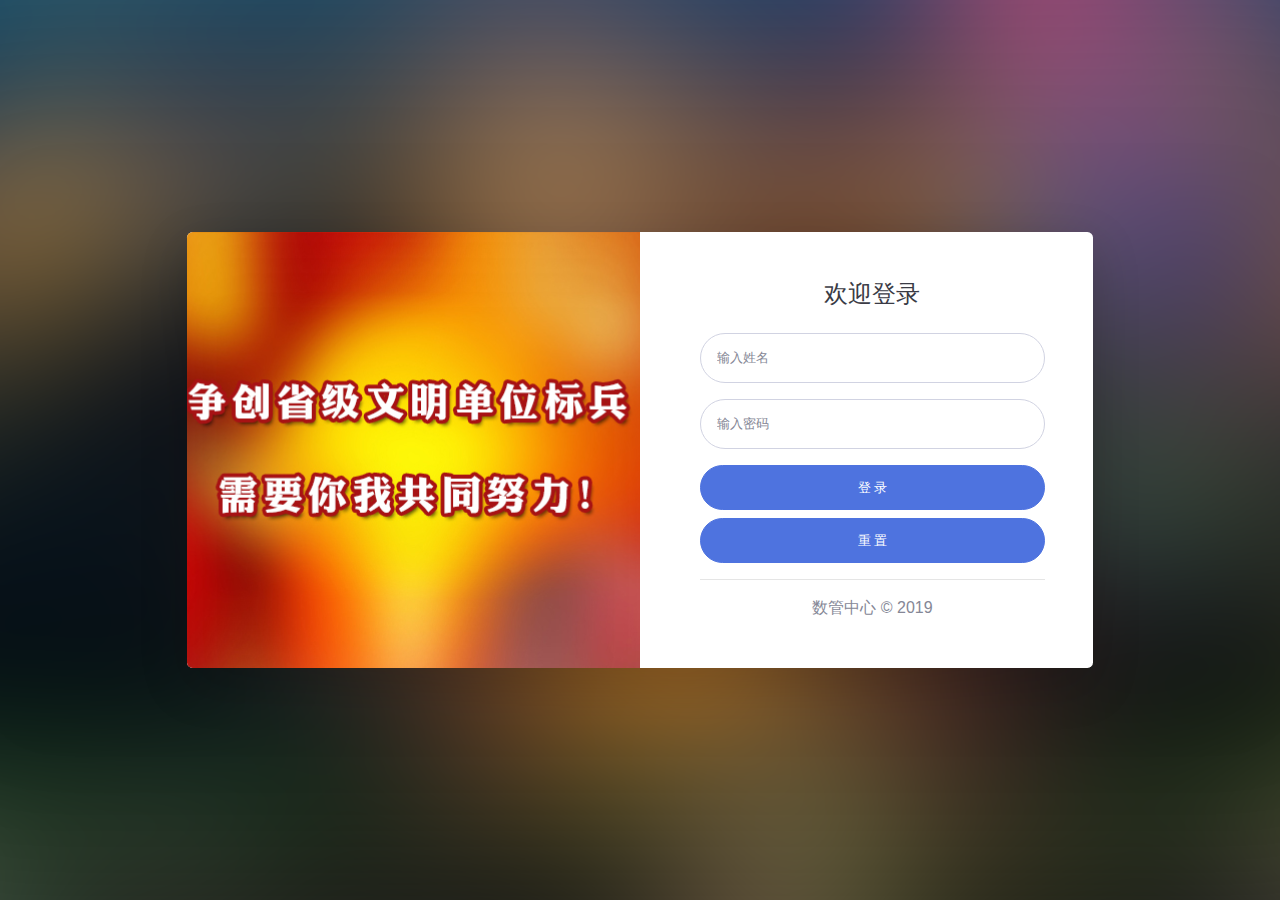
<file: templates/login.html>
<!DOCTYPE html>
<html lang="en" class="h-100">

<head>

  <meta charset="utf-8">
  <meta http-equiv="X-UA-Compatible" content="IE=edge">
  <meta name="viewport" content="width=device-width, initial-scale=1, shrink-to-fit=no">
  <meta name="description" content="">
  <meta name="author" content="">

  <title>文明单位内部测试平台</title>

  <link href="/static/css/sb-admin-2.min.css" rel="stylesheet">
  <link href="/static/css/lian.css" rel="stylesheet">
</head>

<body class="bg-gray">

  <div class="container h-100">

    <!-- Outer Row -->
    <div class="row justify-content-center align-self-center h-100">

      <div class="col-xl-10 col-lg-12 col-md-9 login-form">

        <div class="card o-hidden border-0 shadow-lg my-5">
          <div class="card-body p-0">
            <!-- Nested Row within Card Body -->
            <div class="row">
              <div class="col-lg-6 d-lg-block login-left-image"></div>
              <div class="col-lg-6">
                <div class="p-5">
                  <div class="text-center">
                    <h1 class="h4 text-gray-900 mb-4">欢迎登录</h1>
                  </div>
                  <form class="user" id="loginForm" method="POST" action="/login">
                    <div class="form-group">
                      <input type="text" class="form-control form-control-user" name="username" placeholder="输入姓名"
                        required title="提示" data-toggle="popover">
                    </div>
                    <div class="form-group">
                      <input type="password" class="form-control form-control-user required" name="password"
                        placeholder="输入密码" required>
                    </div>
                    <input type="submit" class="btn btn-primary btn-user btn-block" value="登 录">
                    <button class="btn btn-primary btn-user btn-block" onclick="doReset()">重 置</button>
                    <hr>
                    <div class="text-center">数管中心 © 2019</div>
                </div>
              </div>
            </div>
          </div>
        </div>

      </div>

    </div>

  </div>

  <script src="/static/vendor/jquery/jquery.min.js"></script>
  <script src="/static/vendor/bootstrap/js/bootstrap.bundle.min.js"></script>
  <script src="/static/vendor/jquery-easing/jquery.easing.min.js"></script>
  <script src="/static/js/sb-admin-2.min.js"></script>

  <script>
    $(document).ready(function () {
      $('[data-toggle="popover"]').popover('hide');
    })
    function doSubmit() {
      $.ajax({
        type: "POST",
        url: "/login",
        data: $('#loginForm').serialize(),
        dataType: "json",
        success: function (data) {
          alert(data.message);
        },
        error: function () {
          alert('Ajax出错');
        }
      })
    }
    function doReset() {
      $("#loginForm").trigger("reset");
    }
  </script>
</body>

</html>
</file>
<file: static/css/lian.css>
[v-cloak] {
    display: none !important;
}

.bg-gray {
    background: url('/static/img/bg.png') no-repeat center center fixed;
    -webkit-background-size: cover;
    -moz-background-size: cover;
    background-size: cover;
    -o-background-size: cover;
}

.login-form {
    margin-top: auto;
    margin-bottom: auto;
}

.login-left-image {
    background: url(/static/img/login_left.jpg);
    background-position: center;
    background-size: cover;
}

.wrong_textbox {
    background-color: #ffc2c2;
}

.setting_box {
    position: fixed;
    top: 10px;
    right: 10px;
    z-index: 999;
}

.wrong_checkbox {
    background-color: #ffc2c2;
}

#main {
    background-color: #fff;
    box-shadow: 15px 0 15px -15px #2592c565, -15px 0 15px -15px #2592c565;
}

.float-toolbar {
    width: 150px;
    display: grid;
    position: fixed;
    bottom: 1%;
    right: 0;
    z-index: 999;
}

#chart {
    width: 766px;
    height: 400px;
}

/* 管理员后台样式 */

.sidebar-brand-text {
    color: #fff;
    font-family: '微软雅黑';
    font-size: 1.5rem;
    font-weight: bold;
}

.sidebar .nav-item .nav-link span {
    font-size: 1rem;
}

.table-responsive {
    overflow-x: hidden;
}
</file>
